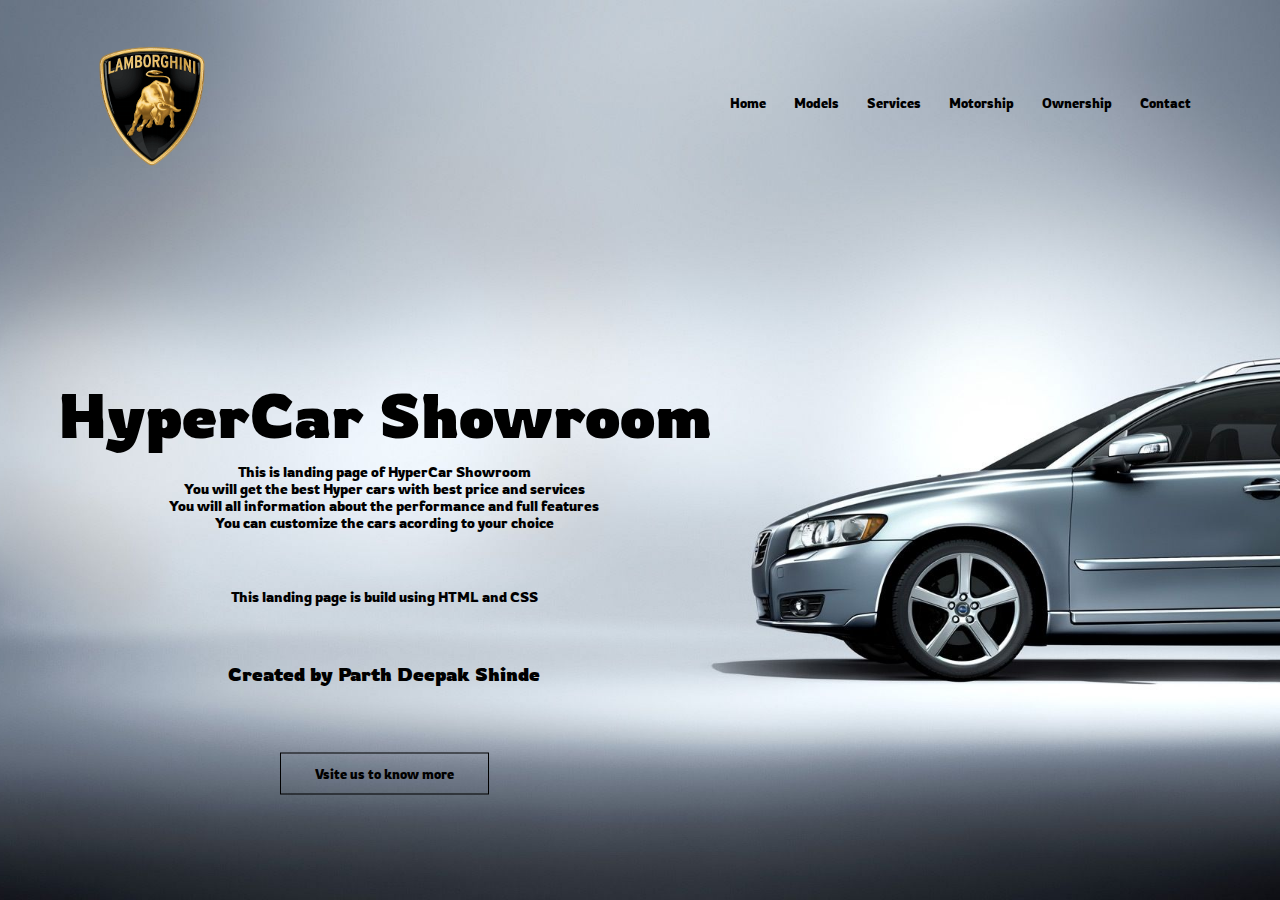
<file: Landing-Page(Task-1)/index.html>
<!DOCTYPE html>
<html>
<head>
    <meta name="viewport" content="width=device-width, initial-scale=1.0"> 
    <title>Parth Deepak Shinde</title>
    <link rel="stylesheet" href="style1.css">
    <link rel="preconnect" href="https://fonts.googleapis.com">
<link rel="preconnect" href="https://fonts.gstatic.com" crossorigin>
<link href="https://fonts.googleapis.com/css2?family=Oswald:wght@200&family=Rowdies&display=swap" rel="stylesheet">
</head>
<body>
    <body style= "background-image: url(Showroom.jpg)"
    <secetion class="header">
        <nav><a href="index.html"><img src="Lamb.png"></a>
        <div class="nav-links">
            <ul>
                <li><a href="">Home</a></li>
                        <li><a href="">Models</a></li>
                        <li><a href="">Services</a></li>
                        <li><a href="">Motorship</a></li>
                        <li><a href="">Ownership</a></li>
                        <li><a href="">Contact</a></li>
            </ul>
        </div>
    </nav>
    </secetion>
    <div class="text-box">
        <h1>HyperCar Showroom</h1>
        <p>
            This is landing page of HyperCar Showroom<br>
            You will get the best Hyper cars with best price and services<br>
            You will all information about the performance and full features<br>
            You can customize the cars acording to your choice<br><br>
        </p>
        <p>
            This landing page is build using HTML and CSS<br><br>
        </p>
        <h3>
            Created by Parth Deepak Shinde
        </h3>
        <p><br></p>
        <a href="" class="h-btn">Vsite us to know more</a>
    </div>



</body>

</html>
</file>
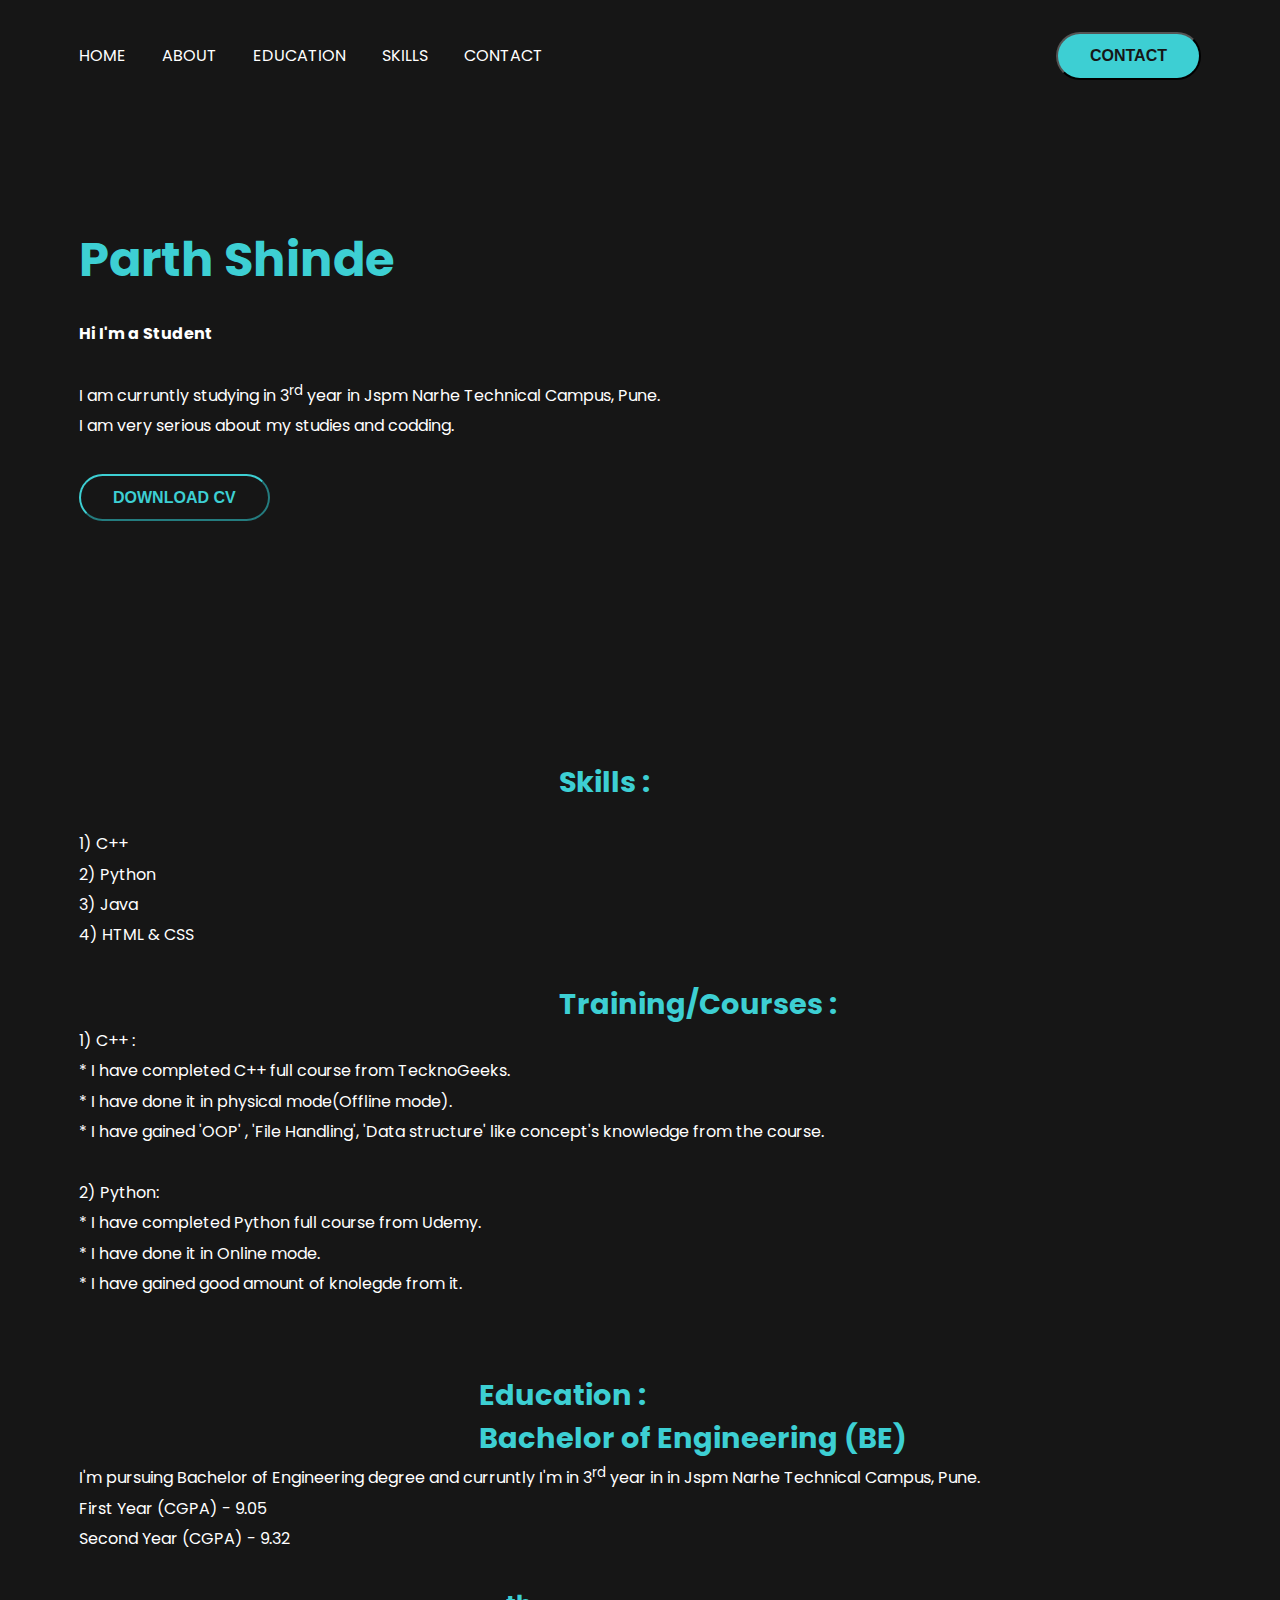
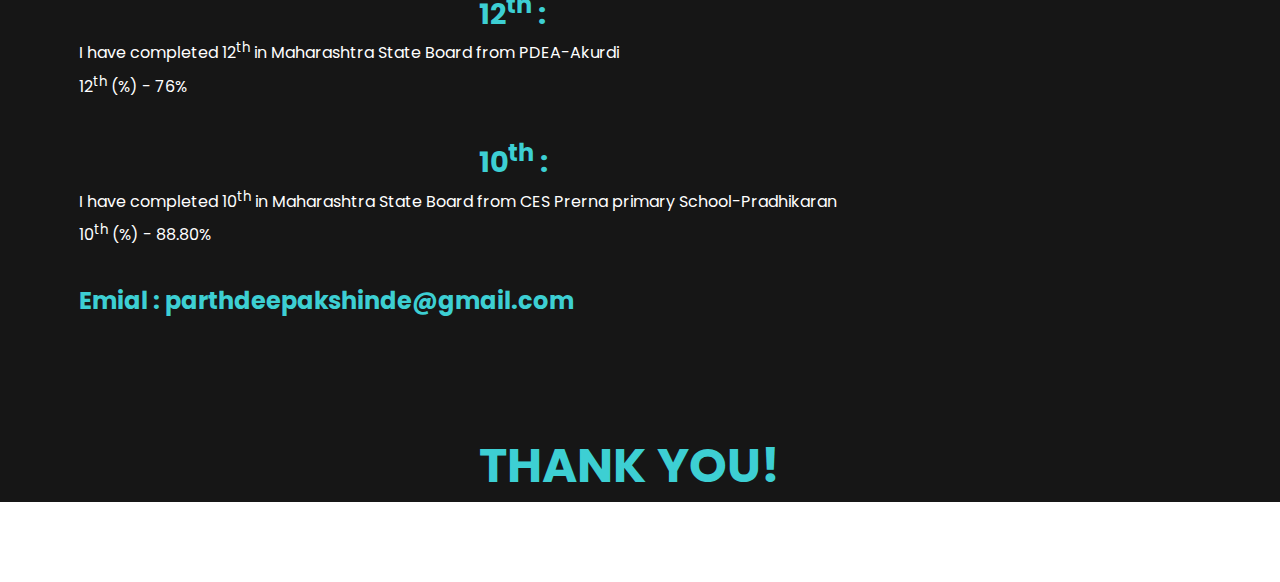
<file: Portfolio(Task-2)/index.html>
<!DOCTYPE html>
<html>

<head>
    <meta charset="UTF-8" />
    <meta name="viewport" content="width=device-width, initial-1.0" />
    <meta http-equiv="X-UA-Compatible" content="ie=edge" />
    <title>Parth Portfolio</title>
    <link rel="preconnect" href="https://fonts.googleapis.com">
<link rel="preconnect" href="https://fonts.gstatic.com" crossorigin>
<link href="https://fonts.googleapis.com/css2?family=Poppins:wght@600&display=swap" rel="stylesheet">
    <link rel="stylesheet" href="style.css">

</head>

<body>
    <header>
        <div class="container">

            <nav class="flex items-center justify-between">
                <div class="left items-center">
                <div>
                    <a href="">Home</a>
                    <a href="">About</a>
                    <a href="">Education</a>
                    <a href="">Skills</a>
                    <a href="">Contact</a>
                </div>
                </div>

                <div class="right">
                    <button class="btn btn-primary">Contact</button>
                </div>
            </nav>

            <div class="info">
                <div class="info1">
                    <h1>Parth Shinde</h1><br>
                    <h4>Hi I'm a <span>Student</span></h4>
                    <p>I am curruntly studying in 3<sup>rd</sup> year in Jspm Narhe Technical Campus, Pune.<br>I am very serious about my studies and codding.</p>
                    <div>
                        <button class="btn btn-second">Download CV</button>
                    </div>
                    
                    <div class="course">
                    <h2>Skills :</h2><br>
                    <p>     1) C++<br>
                            2) Python<br>
                            3) Java<br>
                            4) HTML & CSS</p>

                    <h2>Training/Courses :</h2>
                    <p>     1) C++ :<br>
                        * I have completed C++ full course from TecknoGeeks.<br>* I have done it in physical mode(Offline mode).<br>* I have gained 'OOP' , 'File Handling', 'Data structure' like concept's knowledge from the course.<br>
                            <br>2) Python:<br>
                            * I have completed Python full course from Udemy.<br>* I have done it in Online mode.<br>* I have gained good amount of knolegde from it.
                    </p>  
                    </div>
                    
                    <div class="education">
                        <h3><br>Education :</h3>
                        <h3>Bachelor of Engineering (BE)</h3>
                        <p>
                            I'm pursuing Bachelor of Engineering degree and curruntly I'm in 3<sup>rd</sup> year in in Jspm Narhe Technical Campus, Pune.<br>
                            First Year (CGPA) - 9.05<br>
                            Second Year (CGPA) - 9.32
                        </p> 
                        <h3>12<sup>th</sup> :</h3>
                        <p>
                            I have completed 12<sup>th</sup> in Maharashtra State Board from PDEA-Akurdi<br>
                            12<sup>th</sup> (%) - 76% 
                        </p>
                        <h3>10<sup>th</sup> :</h3>
                        <p>I have completed 10<sup>th</sup> in Maharashtra State Board from CES Prerna primary School-Pradhikaran<br>
                            10<sup>th</sup> (%) - 88.80%
                    </div>

                    <div class="mail">
                        <h2>Emial : parthdeepakshinde@gmail.com</h2>
                    </div>

                    <div class="T">
                            <h1>THANK YOU!</h1>
                    </div>
                </div>
            </div>

        </div>

    </header>


</body>
</html>
</file>
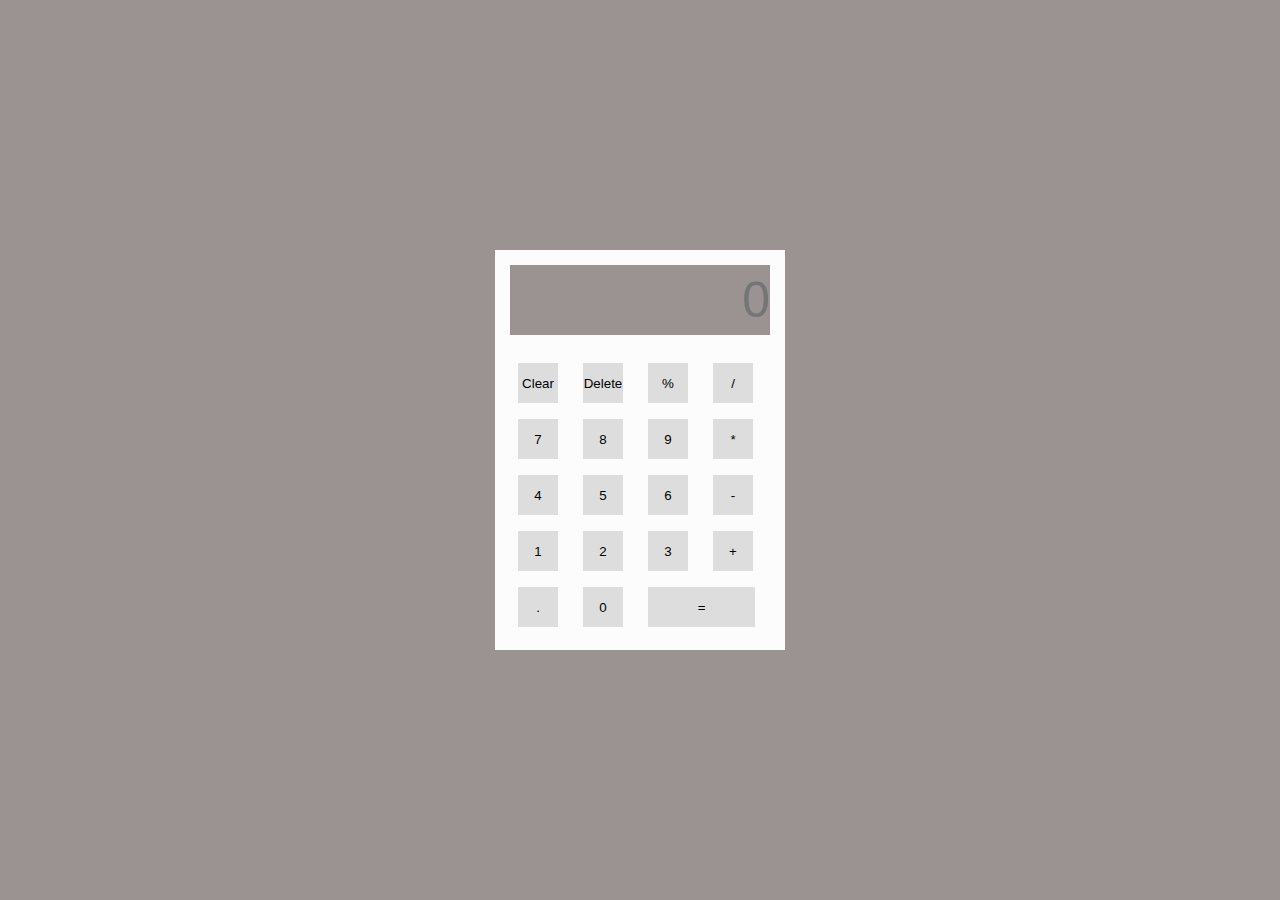
<file: Calculator(Task-3)/Calculator.html>
<!DOCTYPE html>
<html>
    <head>
        <meta charset="utf-8">
        <meta http-equiv="X-UA-Compatible" content="IE=edge">
        <meta name="viewport" content="width=device-width, initial-scale=1.0">
        <title>Parth Calculator</title>
        <link rel="stylesheet" href="Calculator.css">
    </head>

    <body>
        <div class="container">
            <div class="Calculator">
                <input type="text" placeholder="0" id="outputScreen">
                <button onclick="Clear()">Clear</button>
                <button onclick="del()">Delete</button>
                <button onclick="display('%')">%</button>
                <button onclick="display('/')">/</button>
                <button onclick="display('7')">7</button>
                <button onclick="display('8')">8</button>
                <button onclick="display('9')">9</button>
                <button onclick="display('*')">*</button>
                <button onclick="display('4')">4</button>
                <button onclick="display('5')">5</button>
                <button onclick="display('6')">6</button>
                <button onclick="display('-')">-</button>
                <button onclick="display('1')">1</button>
                <button onclick="display('2')">2</button>
                <button onclick="display('3')">3</button>
                <button onclick="display('+')">+</button>
                <button onclick="display('.')">.</button>
                <button onclick="display('0')">0</button>
                <button onclick="Calculation()" class="Equal_to">=</button>
            </div>
        </div>

        
        
        
        
<!--         JAVA SCRIPT INCLUDED FROM HERE -->
        
        <script>
        let output = document.getElementById("outputScreen");

            function display(num) {
                output.value += num;
            }

            function Calculation(){
                try {
                    output.value = eval(output.value);
                }

                catch (e) {
                    alert("Invalid!! Try again")
                }
            }

            function Clear() {
                output.value = "";
            }


            function del() {
                output.value = output.value.slice(0,-1);
            }
        </script>

    </body>
</html>
</file>
<file: Landing-Page(Task-1)/style1.css>
*{
    margin: 0;
    padding: 0;
    font-family: 'Oswald', sans-serif;
font-family: 'Rowdies', cursive;
}

.header {
    min-height: 100vh;
    width: 100%;
    background-image: linear-gradient(rgba(4, 9, 30, 0.7), rgba(4, 9, 30, 0.7));
    background-position: center center;
    background-size: cover;
    position: relative;
}
nav{
    display: flex;
    padding: 2% 6%;
    justify-content: space-between;
    align-items: center;
}
nav img{
    width: 150px;
}
.nav-links{
    flex: 1;
    text-align: right;

}
.nav-links ul li{
    list-style: none;
    display: inline-block;
    padding: 8px 12px;
    position: relative;
}
.nav-links ul li a{
    color: rgb(0, 0, 0);
    text-decoration: none;
    font-size: 13px;
}
.nav-links ul li::after{
    content: '';
    width: 0%;
    height: 2px;
    background: #f44336;
    display: block;
    margin: block;
    transition: 0.5s;
}
.nav-links ul li:hover::after{
    width: 100%;
}
.text-box{
    width: 90%;
    color: rgb(0, 0, 0);
    position: absolute;
    top: 65%;
    left: 30%;
    transform: translate(-50%, -50%);
    text-align: center;
}
.text-box h1{
    font-size:62px;
}
.text-box p{
    margin: 10px 0 40px;
    font-size: 14px;
    color: rgb(0, 0, 0);
}
.h-btn{

    display: inline-block;
    text-decoration: none;
    color: rgb(0, 0, 0);
    border: 1px solid rgb(0, 0, 0);
    padding: 12px 34px;
    font-size: 13px;
    background: transparent;
    position: relative;
    cursor: pointer;
}
.h-btn:hover{
    border: 1px solid #f44336;
    background: #f44336;
    transition: 1s;
}

@media(max-width: 700px){
    .text-box h1{
        font-size: 20px;
    }
}
</file>
<file: Portfolio(Task-2)/style.css>
@import 'utility.css';

body {
    font-family: 'Poppins', sans-serif;
}

*{
    padding: 0;
    margin: 0;
    box-sizing: border-box;
    -webkit-font-smoothing: antialiased;
}

header{
    background-color: #161616;
    height: auto;
}

.container{
    max-width: 1152px;
    padding: 0 15px;
    margin: 0 auto;
}

header nav .left a{
    color: #FFFFFF;
    text-decoration: none;
    margin-right: 2rem;
    text-transform: uppercase;
}

header nav .left a:hover{
    color: #3DCFD3;
    transition: all 0.3s;
}

header nav{
    padding: 2rem 0;
}

.info .info1{
    color: #FFFFFF
}

.info .info1 h1{
    margin-top: 7rem;
    font-size: 3rem;
    color: #3DCFD3
}

.info .info1 h4{
    margin-bottom: 2rem;
}

.info .info1 p{
    line-height: 1.9;
    margin-bottom: 2rem;
}

.info .course{
    margin-top: 15rem;
    color: #ffffff;
    
}

.info .course h2{
    margin-left: 30rem;
    color: #3DCFD3;
    font-size: 1.8rem;
}

.info .education{
    color: #ffffff;  
}

.info .education h3{
    margin-left: 25rem;
    color: #3DCFD3;
    font-size: 1.8rem;
}

.info .mail h2{
    margin-bottom: 4rem;
    color: #3DCFD3;
}

.info .T{
    margin-bottom: 5rem;
    margin-left: 25rem;
}
</file>
<file: Calculator(Task-3)/Calculator.css>
*{
    margin: 0;
    padding: 0;
    box-sizing: border-box;
    background-color: rgb(155, 146, 146);
    font-family: sans-serif;
    outline: none;

}

.container{
    height: 100vh;
    display: flex;
    justify-content: center;
    align-items: center;
}
.Calculator{
    background-color: rgb(252, 252, 252);
    padding: 15px;
    border: 30px;
    display: grid;
    grid-template-columns: repeat(4,65px);
}
input{
    grid-column: span 4;
    height: 70px;
    width: 260px;
    border: none;
    color: rgb(70, 70, 70);
    font-size: 50px;
    text-align: end;
    margin: auto;
    margin-bottom: 20px;
}
button{
    height: 40px;
    width: 40px;
    background-color: rgb(221, 221, 221);
    border: none;
    margin: 8px;
}
.Equal_to{
    width: 165%;
}
</file>
